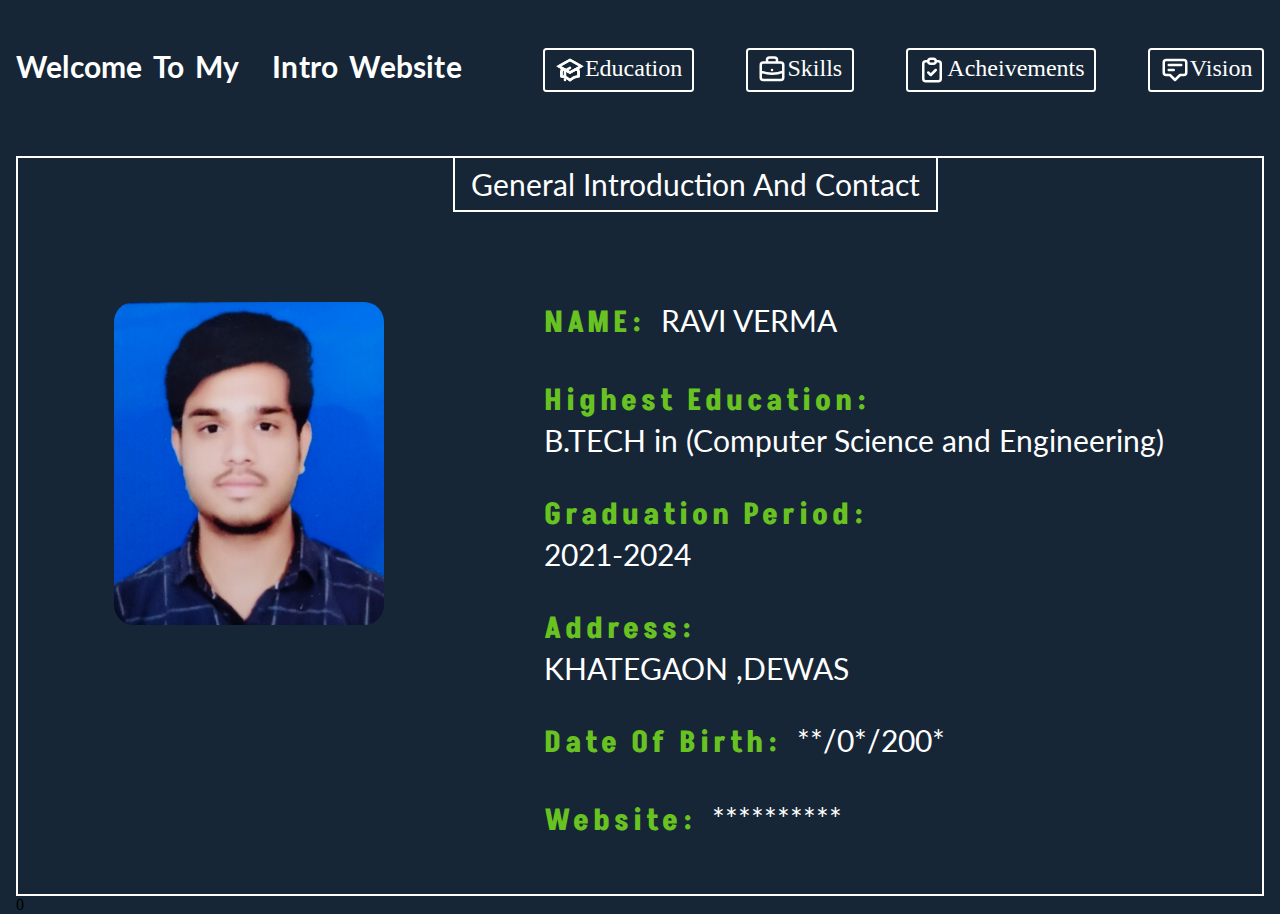
<file: index.html>
<!DOCTYPE html>
<html lang="en">
  <head>
    <meta charset="UTF-8" />
    <meta http-equiv="X-UA-Compatible" content="IE=edge" />
    <meta name="viewport" content="width=device-width, initial-scale=1.0" />
    <link href="style.css" rel="stylesheet" />
    <link rel="preconnect" href="https://fonts.googleapis.com" />
    <link rel="preconnect" href="https://fonts.gstatic.com" crossorigin />
    <link
      href="https://fonts.googleapis.com/css2?family=Lato:ital,wght@0,400;0,700;1,400&display=swap"
      rel="stylesheet"
    />
    <link rel="preconnect" href="https://fonts.googleapis.com" />
    <link rel="preconnect" href="https://fonts.gstatic.com" crossorigin />
    <link
      href="https://fonts.googleapis.com/css2?family=Koulen&family=Lato:ital,wght@0,400;0,700;1,400&display=swap"
      rel="stylesheet"
    />
    <link rel="preconnect" href="https://fonts.googleapis.com" />
    <link rel="preconnect" href="https://fonts.gstatic.com" crossorigin />
    <link
      href="https://fonts.googleapis.com/css2?family=Akshar:wght@500&family=Koulen&family=Lato:ital,wght@0,400;0,700;1,400&display=swap"
      rel="stylesheet"
    />
    <title>Document</title>
  </head>

  <body>
    <div class="all">
      <header>
        <h2>Welcome To My &nbsp;&nbsp;Intro Website</h2>
        <nav>
          <ul>
            <li>
              <a href="education.html"
                ><svg
                  xmlns="http://www.w3.org/2000/svg"
                  class="h-6 w-6"
                  fill="none"
                  viewBox="0 0 24 24"
                  stroke="currentColor"
                  stroke-width="2"
                >
                  <path d="M12 14l9-5-9-5-9 5 9 5z" />
                  <path
                    d="M12 14l6.16-3.422a12.083 12.083 0 01.665 6.479A11.952 11.952 0 0012 20.055a11.952 11.952 0 00-6.824-2.998 12.078 12.078 0 01.665-6.479L12 14z"
                  />
                  <path
                    stroke-linecap="round"
                    stroke-linejoin="round"
                    d="M12 14l9-5-9-5-9 5 9 5zm0 0l6.16-3.422a12.083 12.083 0 01.665 6.479A11.952 11.952 0 0012 20.055a11.952 11.952 0 00-6.824-2.998 12.078 12.078 0 01.665-6.479L12 14zm-4 6v-7.5l4-2.222"
                  /></svg
                >Education</a
              >
            </li>
            <li>
              <a href="Skills.html"
                ><svg
                  xmlns="http://www.w3.org/2000/svg"
                  class="h-6 w-6"
                  fill="none"
                  viewBox="0 0 24 24"
                  stroke="currentColor"
                  stroke-width="2"
                >
                  <path
                    stroke-linecap="round"
                    stroke-linejoin="round"
                    d="M21 13.255A23.931 23.931 0 0112 15c-3.183 0-6.22-.62-9-1.745M16 6V4a2 2 0 00-2-2h-4a2 2 0 00-2 2v2m4 6h.01M5 20h14a2 2 0 002-2V8a2 2 0 00-2-2H5a2 2 0 00-2 2v10a2 2 0 002 2z"
                  /></svg
                >Skills</a
              >
            </li>
            <li>
              <a href="acheivement.html"
                ><svg
                  xmlns="http://www.w3.org/2000/svg"
                  class="h-6 w-6"
                  fill="none"
                  viewBox="0 0 24 24"
                  stroke="currentColor"
                  stroke-width="2"
                >
                  <path
                    stroke-linecap="round"
                    stroke-linejoin="round"
                    d="M9 5H7a2 2 0 00-2 2v12a2 2 0 002 2h10a2 2 0 002-2V7a2 2 0 00-2-2h-2M9 5a2 2 0 002 2h2a2 2 0 002-2M9 5a2 2 0 012-2h2a2 2 0 012 2m-6 9l2 2 4-4"
                  /></svg
                >Acheivements</a
              >
            </li>
            <li>
              <a href="vision.html"
                ><svg
                  xmlns="http://www.w3.org/2000/svg"
                  class="h-6 w-6"
                  fill="none"
                  viewBox="0 0 24 24"
                  stroke="currentColor"
                  stroke-width="2"
                >
                  <path
                    stroke-linecap="round"
                    stroke-linejoin="round"
                    d="M7 8h10M7 12h4m1 8l-4-4H5a2 2 0 01-2-2V6a2 2 0 012-2h14a2 2 0 012 2v8a2 2 0 01-2 2h-3l-4 4z"
                  /></svg
                >Vision</a
              >
            </li>
          </ul>
        </nav>
      </header>
      <div class="details">
        <div class="whole">
          <div>
            <img src="IMG_20200904_154441.jpg" id="img1" />
          </div>
          <div class="main-content">
            <label>
              <p><span>NAME:</span>&nbsp; RAVI VERMA</p> </label
            ><br />
            <!-- <label> -->
            <!-- <p><span>Father Name:</span>&nbsp;<br>SHIVNARAYAN JI VERMA</p> -->
            <!-- </label><br> -->
            <label>
              <label>
                <p>
                  <span>Highest Education:</span>&nbsp;<br />
                  B.TECH in (Computer Science and Engineering)
                </p> </label
              ><br />
              <label>
                <p>
                  <span>Graduation Period:</span>&nbsp;<br />
                  2021-2024
                </p> </label
              ><br />
              <p>
                <span>Address:</span>&nbsp;<br />
                KHATEGAON ,DEWAS
              </p> </label
            ><br />
            <!-- <label>
                        <p><span>Mobile:</span>&nbsp; ******</p>
                    </label><br> -->
            <!-- <label>
                        <p><span>Email:</span>&nbsp;*******</p>
                    </label><br> -->
            <label>
              <p><span>Date Of Birth:</span>&nbsp; **/0*/200*</p> </label
            ><br />
            <label>
              <p><span>Website:</span>&nbsp; **********</p> </label
            ><br />
          </div>
          <p id="absolutep">General Introduction And Contact</p>
        </div>
      </div>
    </div>
  </body>
</html>
0
</file>
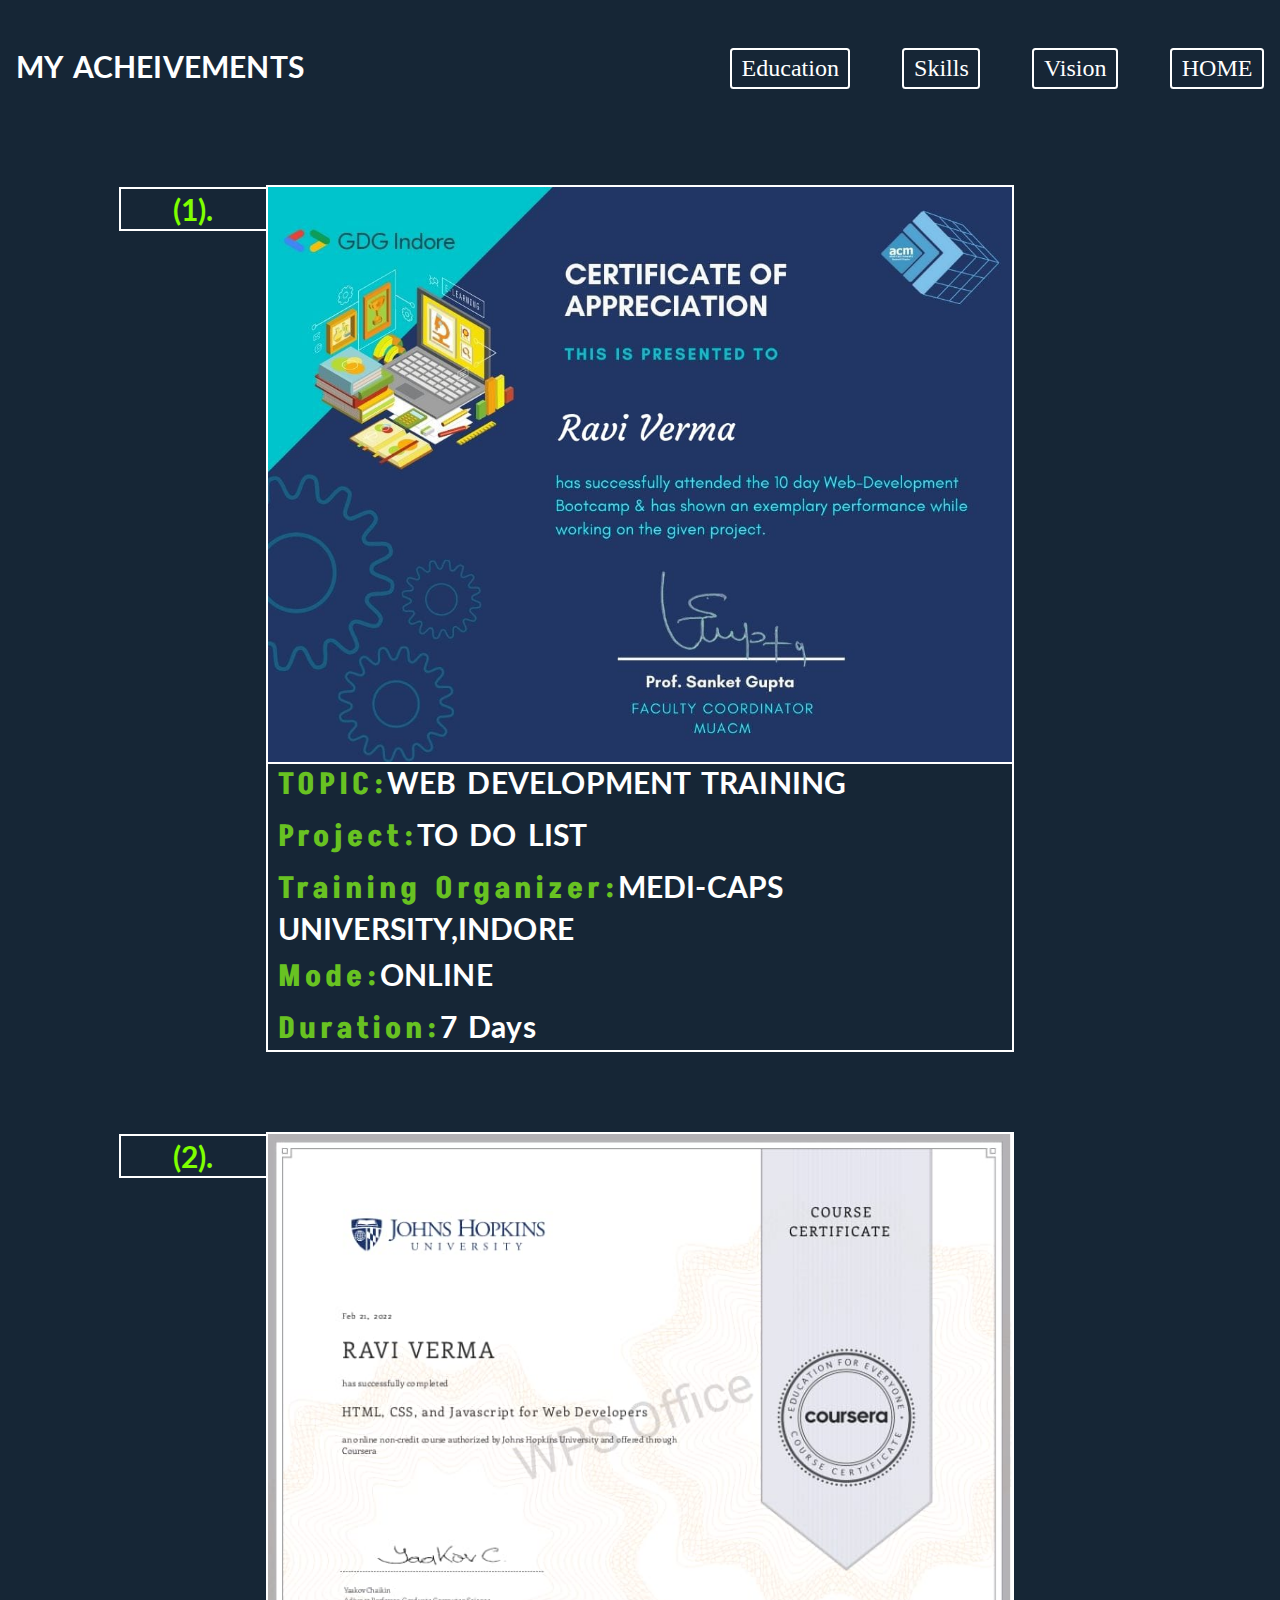
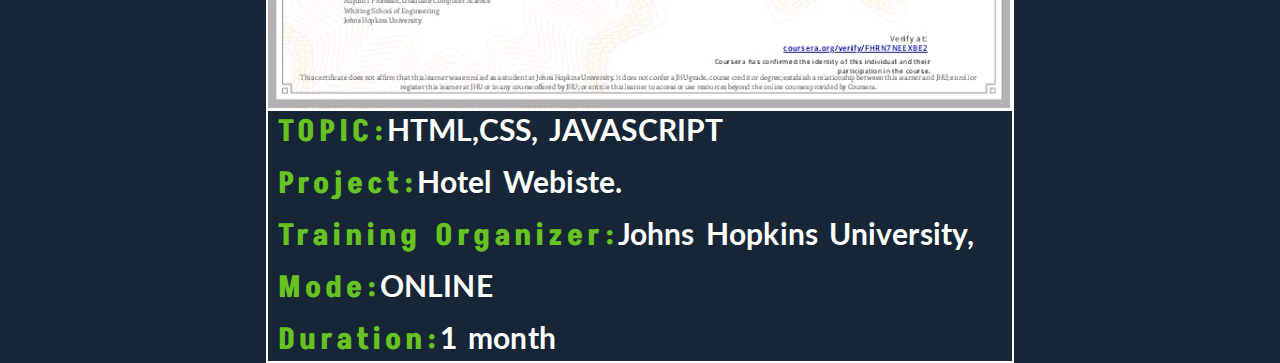
<file: acheivement.html>
<!DOCTYPE html>
<html lang="en">
  <head>
    <meta charset="UTF-8" />
    <meta http-equiv="X-UA-Compatible" content="IE=edge" />
    <meta name="viewport" content="width=device-width, initial-scale=1.0" />
    <link href="style.css" rel="stylesheet" />
    <link rel="preconnect" href="https://fonts.googleapis.com" />
    <link rel="preconnect" href="https://fonts.gstatic.com" crossorigin />
    <link
      href="https://fonts.googleapis.com/css2?family=Lato:ital,wght@0,400;0,700;1,400&display=swap"
      rel="stylesheet"
    />
    <link rel="preconnect" href="https://fonts.googleapis.com" />
    <link rel="preconnect" href="https://fonts.gstatic.com" crossorigin />
    <link
      href="https://fonts.googleapis.com/css2?family=Koulen&family=Lato:ital,wght@0,400;0,700;1,400&display=swap"
      rel="stylesheet"
    />
    <link rel="preconnect" href="https://fonts.googleapis.com" />
    <link rel="preconnect" href="https://fonts.gstatic.com" crossorigin />
    <link
      href="https://fonts.googleapis.com/css2?family=Akshar:wght@500&family=Koulen&family=Lato:ital,wght@0,400;0,700;1,400&display=swap"
      rel="stylesheet"
    />
    <title>Document</title>

    <style>
      #absolutehh {
        position: absolute;
        top: 0;
        left: -20%;
        padding: 2px 4px;
        border: 2px solid #fff;
        width: 20%;
        text-align: center;
        color: chartreuse;
      }

      .main {
        margin-top: 2rem;
        display: flex;
        flex-direction: column;
        gap: 5rem;
        justify-content: center;
        align-items: center;
      }

      .divas {
        position: relative;
        display: flex;
        flex-direction: column;
        justify-content: center;
        /* align-items: center; */
        border: 2px solid #fff;
        width: 60%;
      }

      #oneimg {
        /* width: 800px; */
        width: 100%;
        height: auto;
        border-bottom: 2px solid #fff;
      }

      .innerdiv {
        display: flex;
        flex-direction: column;
        align-items: flex-start;
        padding-left: 10px;
        gap: 10px;
      }

      @media (min-width: 992px) and (max-width: 1199px) {
        .main {
          margin-top: 5rem;
          display: flex;
          flex-direction: column;
          gap: 10rem;
          justify-content: center;
          align-items: center;
        }

        .divas {
          display: flex;
          flex-direction: column;
          justify-content: center;
          /* align-items: center; */
          border: 2px solid #fff;
          width: 70%;
        }

        #oneimg {
          /* width: 800px; */
          /* padding-top: 60px; */
          width: 100%;
          height: auto;
          border-bottom: 2px solid #fff;
        }

        .innerdiv {
          display: flex;
          flex-direction: column;
          align-items: flex-start;
          padding-left: 10px;
          gap: 10px;
          /* font-size: 20px; */
          padding-top: 20px;
        }

        .innerdiv h2 {
          font-size: 30px;
        }
      }

      @media (min-width: 768px) and (max-width: 991px) {
        .main {
          padding-left: 20px;
          margin-top: 5rem;
          display: flex;
          flex-direction: column;
          gap: 10rem;
          justify-content: center;
          align-items: center;
        }

        .divas {
          display: flex;
          flex-direction: column;
          justify-content: center;
          /* align-items: center; */
          border: 2px solid #fff;
          width: 80%;
        }

        #oneimg {
          /* width: 800px; */
          /* padding-top: 60px; */
          width: 100%;
          height: auto;
          border-bottom: 2px solid #fff;
        }

        .innerdiv {
          display: flex;
          flex-direction: column;
          align-items: flex-start;
          padding-left: 10px;
          gap: 10px;
          /* font-size: 20px; */
          padding-top: 20px;
        }

        .innerdiv h2 {
          font-size: 30px;
        }
      }

      @media (min-width: 576px) and (max-width: 767px) {
        .main {
          padding-left: 30px;
          margin-top: 5rem;
          display: flex;
          flex-direction: column;
          gap: 10rem;
          justify-content: center;
          align-items: center;
        }

        .divas {
          display: flex;
          flex-direction: column;
          justify-content: center;
          /* align-items: center; */
          border: 2px solid #fff;
          width: 80%;
        }

        #oneimg {
          /* width: 800px; */
          /* padding-top: 60px; */
          width: 100%;
          height: auto;
          border-bottom: 2px solid #fff;
        }

        .innerdiv {
          display: flex;
          flex-direction: column;
          align-items: flex-start;
          padding-left: 10px;
          gap: 10px;
          /* font-size: 20px; */
          padding-top: 20px;
        }

        .innerdiv h2 {
          font-size: 25px;
        }
      }

      @media (min-width: 0px) and (max-width: 575px) {
        .main {
          padding-left: 30px;
          margin-top: 5rem;
          display: flex;
          flex-direction: column;
          gap: 10rem;
          justify-content: center;
          align-items: center;
        }

        .divas {
          display: flex;
          flex-direction: column;
          justify-content: center;
          /* align-items: center; */
          border: 2px solid #fff;
          width: 90%;
        }

        #oneimg {
          /* width: 800px; */
          /* padding-top: 60px; */
          width: 100%;
          height: auto;
          border-bottom: 2px solid #fff;
        }

        .innerdiv {
          display: flex;
          flex-direction: column;
          align-items: flex-start;
          padding-left: 10px;
          gap: 10px;
          /* font-size: 20px; */
          padding-top: 20px;
        }

        .innerdiv h2 {
          font-size: 25px;
        }
      }
    </style>
  </head>

  <body>
    <div class="all">
      <header>
        <h2>MY ACHEIVEMENTS</h2>
        <nav>
          <ul>
            <li><a href="education.html">Education</a></li>

            <li><a href="Skills.html">Skills</a></li>

            <li><a href="vision.html">Vision</a></li>

            <li><a href="education.html">HOME</a></li>
          </ul>
        </nav>
      </header>
      <main class="main">
        <div class="divas">
          <img src="acheivement1.jpeg" alt="img" id="oneimg" />
          <div class="innerdiv">
            <h2><span>TOPIC:</span>WEB DEVELOPMENT TRAINING</h2>
            <h2><span>Project:</span>TO DO LIST</h2>
            <h2><span>Training Organizer:</span>MEDI-CAPS UNIVERSITY,INDORE</h2>
            <h2><span>Mode:</span>ONLINE</h2>
            <h2><span>Duration:</span>7 Days</h2>
          </div>
          <h2 id="absolutehh">(1).</h2>
        </div>

        <div class="divas">
          <img src="acheivement2.jpeg" alt="img" id="oneimg" />
          <div class="innerdiv">
            <h2><span>TOPIC:</span>HTML,CSS, JAVASCRIPT</h2>
            <h2><span>Project:</span>Hotel Webiste.</h2>
            <h2><span>Training Organizer:</span>Johns Hopkins University,</h2>
            <h2><span>Mode:</span>ONLINE</h2>
            <h2><span>Duration:</span>1 month</h2>
          </div>
          <h2 id="absolutehh">(2).</h2>
        </div>
      </main>
    </div>
  </body>
</html>
</file>
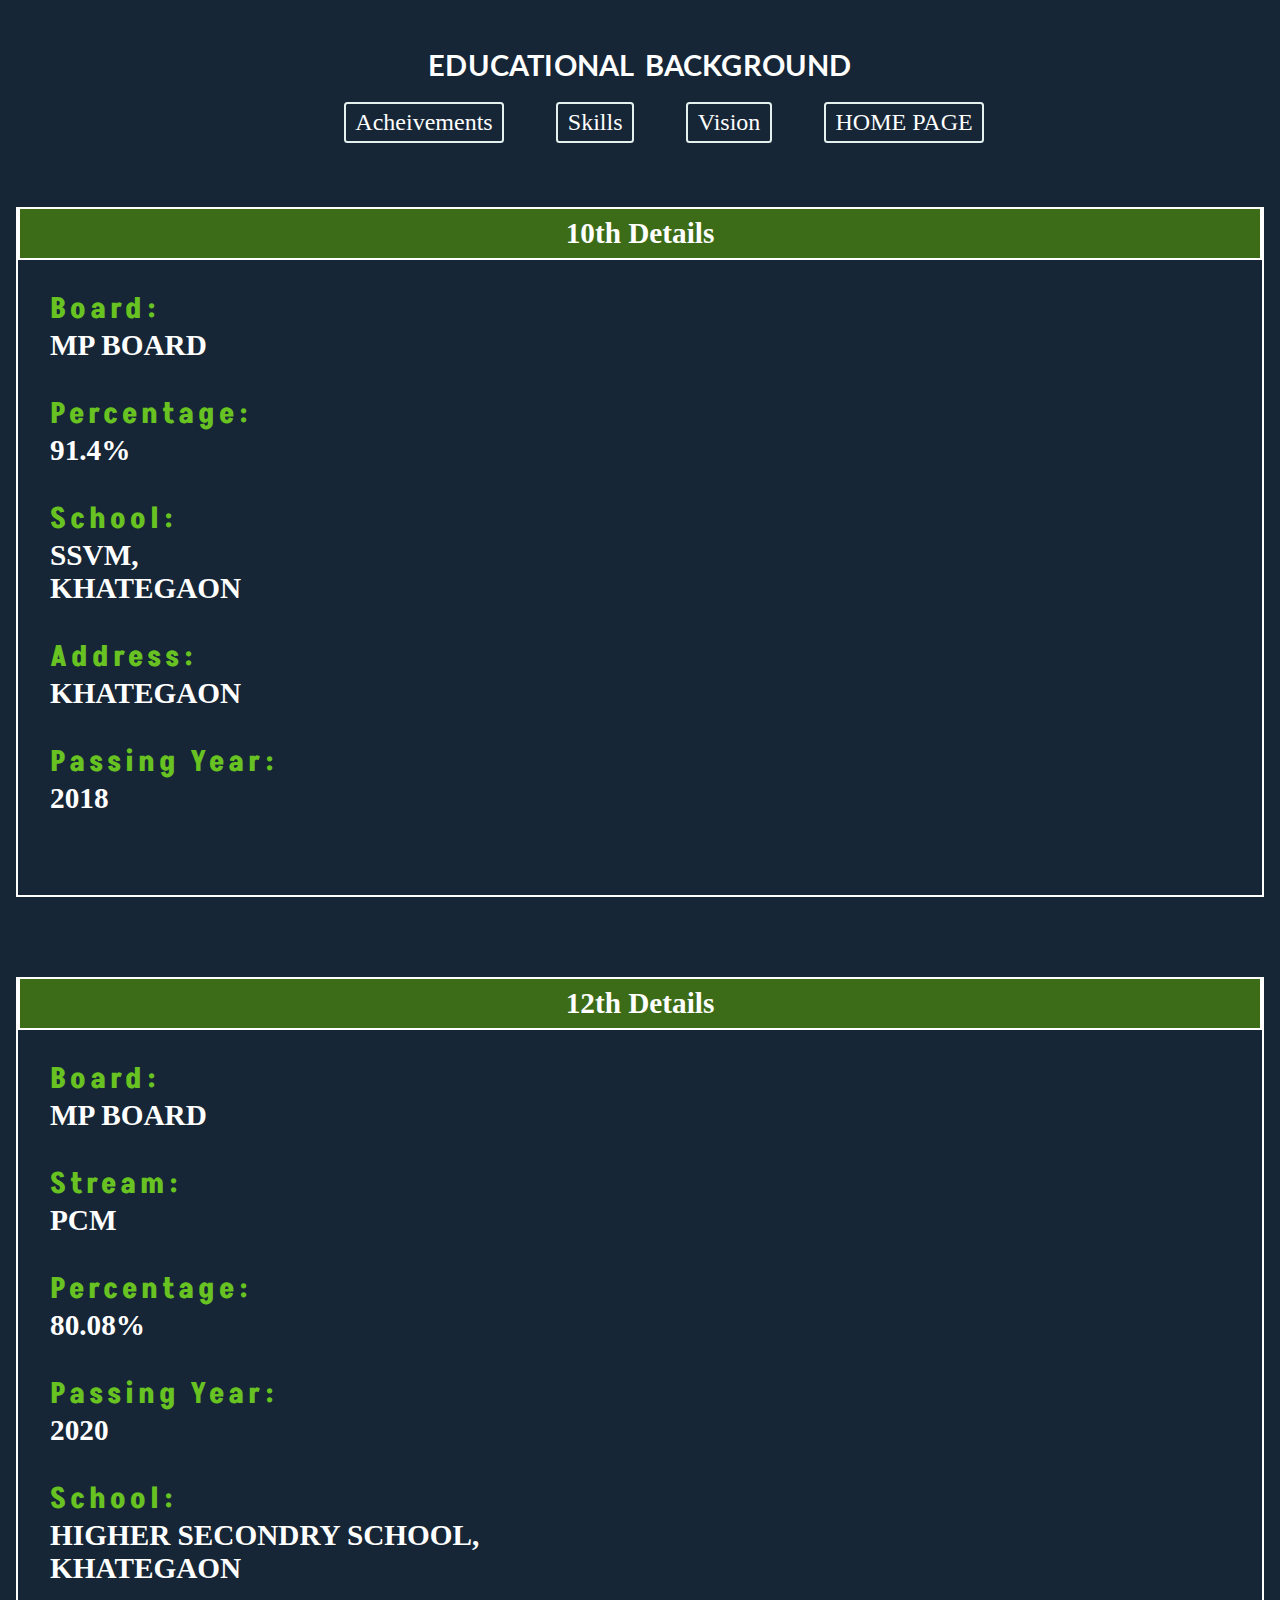
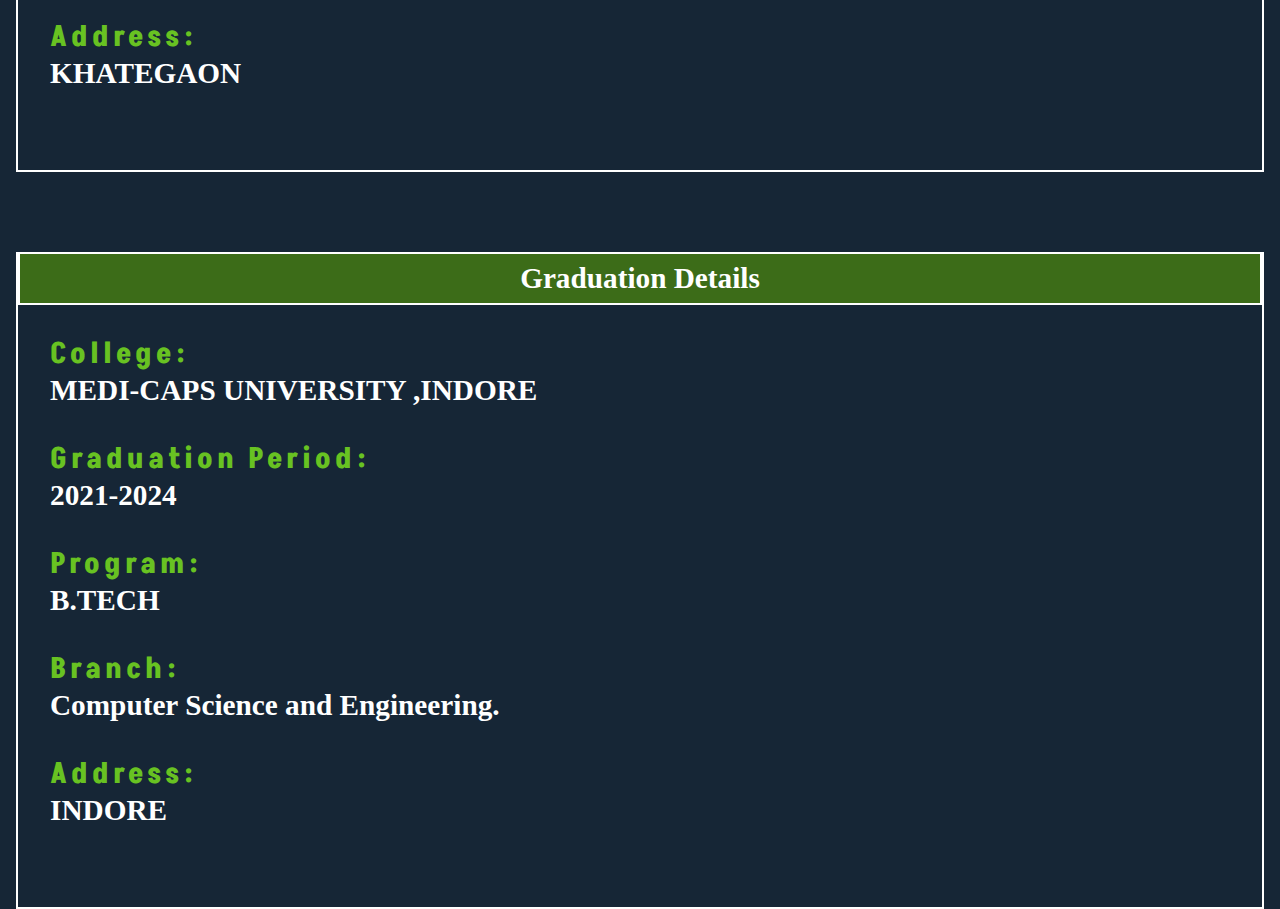
<file: education.html>
<!DOCTYPE html>
<html lang="en">

<head>
    <meta charset="UTF-8">
    <meta http-equiv="X-UA-Compatible" content="IE=edge">
    <meta name="viewport" content="width=device-width, initial-scale=1.0">
    <link href="style.css" rel="stylesheet">
    <link rel="preconnect" href="https://fonts.googleapis.com">
    <link rel="preconnect" href="https://fonts.gstatic.com" crossorigin>
    <link href="https://fonts.googleapis.com/css2?family=Lato:ital,wght@0,400;0,700;1,400&display=swap"
        rel="stylesheet">
    <link rel="preconnect" href="https://fonts.googleapis.com">
    <link rel="preconnect" href="https://fonts.gstatic.com" crossorigin>
    <link href="https://fonts.googleapis.com/css2?family=Koulen&family=Lato:ital,wght@0,400;0,700;1,400&display=swap"
        rel="stylesheet">
    <link rel="preconnect" href="https://fonts.googleapis.com">
    <link rel="preconnect" href="https://fonts.gstatic.com" crossorigin>
    <link
        href="https://fonts.googleapis.com/css2?family=Akshar:wght@500&family=Koulen&family=Lato:ital,wght@0,400;0,700;1,400&display=swap"
        rel="stylesheet">
    <title>Document</title>
    <style>
        * {
            margin: 0;
            padding: 0;
            box-sizing: border-box;


        }

        body {
            padding: 0rem 1rem;
            background-color: #162636;
        }

        .all {
            display: flex;
            flex-direction: column;
        }

        header {
            margin-top: 1rem;
            /* border: 2px solid #000; */
            padding: 2rem 0rem;
            display: flex;
            flex-direction: column;
            justify-content: center;
            /* background-color: #ffd8a8; */
            border-radius: 0.2rem;
            font-weight: 500;
            margin-bottom: 2rem;
            /* column-gap: 1rem; */
            column-gap: 1rem;

        }

        h2 {
            margin-bottom: 20px;
            font-size: 1.8rem;
            color: #fff;
            font-family: 'lato';
            letter-spacing: 0.2px;
            word-spacing: 4px;

        }



        li {
            display: inline-block;
            border: 2px solid #e3f0ed;
            padding: 0.3rem 0.6rem;
            /* margin-left: 3rem; */
            font-size: 1.5rem;
            border-radius: 3.5px;
            font-weight: 400;

        }

        a {
            color: #fff;

        }


        a:hover {
            text-decoration: underline;
            transform: scaleX(1);
            transform-origin: bottom left;
        }

        /* main {
            border: 2px solid #fff;
            padding: 0.5rem 1rem;



        } */

        .skills {
            background-color: none;
            border: none;
            justify-content: center;
            float: left;

        }

        .skills li {
            color: #fff;
            display: block;
            font-size: 2rem;
            background: none;
            border: none;
            margin-bottom: 2rem;
            font-family: 'Lato';
        }

        hr {
            width: 80rem;
        }

        main {
            display: flex;
            flex-direction: column;
            row-gap: 5rem;
        }

        .forten {
            /* background-color: #10ac87; */
            border: 2px solid #fff;
            font-size: 25px;
            display: flex;
            flex-direction: column;
            row-gap: 2rem;
            padding: 5rem 2rem;
            color: #fff;
            position: relative;
        }

        #abforten {
            position: absolute;
            top: 0;
            left: 0;
            width: 100%;
            text-align: center;
            border: 2px solid #fff;
            border-top: none;
            background-color: rgb(60, 108, 24);
            padding: 0.5rem 1rem;


        }

        .fortwelve {
            border: 2px solid #fff;
            font-size: 25px;
            display: flex;
            flex-direction: column;
            row-gap: 2rem;
            padding: 5rem 2rem;
            color: #fff;
            position: relative;
        }

        #abfortwelve {
            position: absolute;
            top: 0;
            left: 0;
            text-align: center;
            border: 2px solid #fff;
            border-top: none;
            background-color: rgb(60, 108, 24);
            padding: 0.5rem 1rem;
            width: 100%;

        }

        .forgrad {
            border: 2px solid #fff;
            font-size: 25px;
            display: flex;
            flex-direction: column;
            row-gap: 2rem;
            padding: 5rem 2rem;
            color: #fff;
            position: relative;
        }

        #abforgrad {
            position: absolute;
            top: 0;
            left: 0;
            text-align: center;
            border: 2px solid #fff;
            border-top: none;
            background-color: rgb(60, 108, 24);
            padding: 0.5rem 1rem;
            width: 100%;

        }
    </style>
</head>

<body>
    <div class="all">
        <header>
            <h2>EDUCATIONAL BACKGROUND</h2>
            <nav>
                <ul>
                    <li> <a href="acheivement.html">Acheivements</a></li>

                    <li> <a href="Skills.html">Skills</a></li>

                    <li> <a href="vision.html">Vision</a></li>

                    <li> <a href="index.html">HOME PAGE</a></li>
                </ul>
            </nav>


        </header>
        <main>
            <div class="forten">
                <h3><span>Board:</span><br> MP BOARD</h3>
                <h3><span>Percentage:</span><br> 91.4%</h3>
                <h3><span>School:</span><br>SSVM,<br>KHATEGAON</h3>
                <h3><span>Address:</span><br>KHATEGAON</h3>
                <h3><span>Passing Year:</span><br>2018</h3>
                <h3 id="abforten">10th Details</h3>
            </div>
            <div class="fortwelve">
                <h3><span>Board:</span><br> MP BOARD</h3>
                <h3><span>Stream:</span><br> PCM</h3>
                <h3><span>Percentage:</span><br> 80.08%</h3>
                <h3><span>Passing Year:</span><br>2020</h3>
                <h3><span>School:</span><br>HIGHER SECONDRY SCHOOL,<br>KHATEGAON</h3>
                <h3><span>Address:</span><br>KHATEGAON</h3>
                <h3 id="abfortwelve">12th Details</h3>
            </div>
            <div class="forgrad">
                <h3><span>College:</span><br> MEDI-CAPS UNIVERSITY ,INDORE</h3>
                <h3><span>Graduation Period:</span><br>2021-2024</h3>
                <h3><span>Program:</span><br> B.TECH</h3>
                <h3><span>Branch:</span><br> Computer Science and Engineering.</h3>
                <!-- <h3><span>Percentage:</span><br> 91.4%</h3> -->
                <h3><span>Address:</span><br>INDORE</h3>
                <h3 id="abforgrad">Graduation Details</h3>
            </div>
        </main>
    </div>
</body>

</html>
</file>
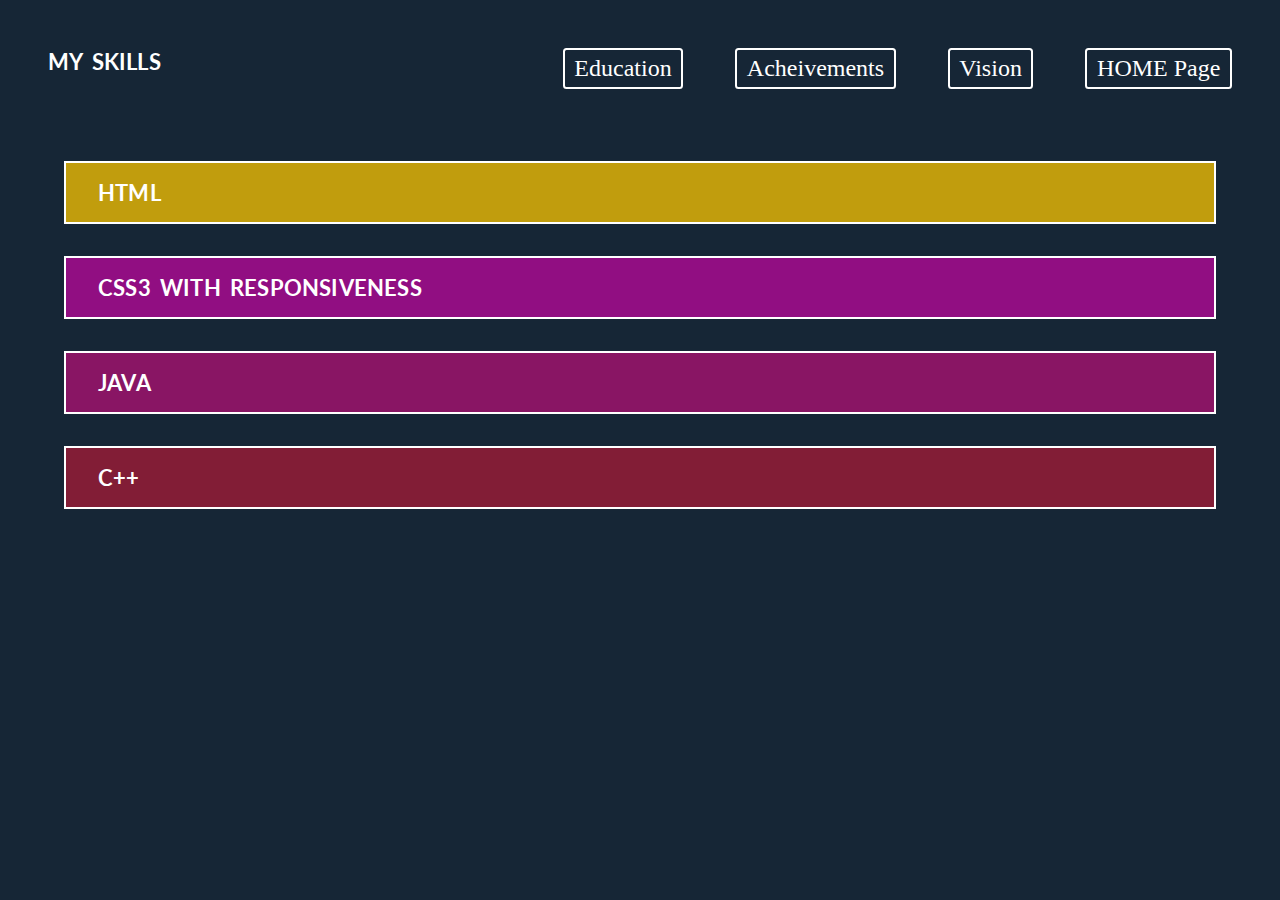
<file: Skills.html>
<!DOCTYPE html>
<html lang="en">

<head>
    <meta charset="UTF-8">
    <meta http-equiv="X-UA-Compatible" content="IE=edge">
    <meta name="viewport" content="width=device-width, initial-scale=1.0">
    <link href="style.css" rel="stylesheet">
    <link rel="preconnect" href="https://fonts.googleapis.com">
    <link rel="preconnect" href="https://fonts.gstatic.com" crossorigin>
    <link href="https://fonts.googleapis.com/css2?family=Lato:ital,wght@0,400;0,700;1,400&display=swap"
        rel="stylesheet">
    <link rel="preconnect" href="https://fonts.googleapis.com">
    <link rel="preconnect" href="https://fonts.gstatic.com" crossorigin>
    <link href="https://fonts.googleapis.com/css2?family=Koulen&family=Lato:ital,wght@0,400;0,700;1,400&display=swap"
        rel="stylesheet">
    <link rel="preconnect" href="https://fonts.googleapis.com">
    <link rel="preconnect" href="https://fonts.gstatic.com" crossorigin>
    <link
        href="https://fonts.googleapis.com/css2?family=Akshar:wght@500&family=Koulen&family=Lato:ital,wght@0,400;0,700;1,400&display=swap"
        rel="stylesheet">
    <title>Document</title>

    <style>
        * {
            margin: 0;
            padding: 0;
            box-sizing: border-box;


        }

        body {
            padding: 0rem 3rem;
            background-color: #162636;
        }

        .all {
            display: flex;
            flex-direction: column;
        }

        header {
            margin-top: 1rem;
            /* border: 2px solid #000; */
            padding: 2rem 0rem;
            align-items: center;
            align-content: center;
            /* background-color: #ffd8a8; */
            border-radius: 0.2rem;
            font-weight: 500;
            margin-bottom: 2rem;

        }

        h2 {
            float: left;
            font-size: 1.4rem;
            color: #fff;
            font-family: 'lato';
            letter-spacing: 0.2px;
            word-spacing: 4px;

        }

        .headerc {
            float: right;

        }

        li {
            display: inline-block;
            border: 2px solid #fff;
            padding: 0.3rem 0.6rem;
            /* margin-left: 3rem; */
            font-size: 1.5rem;

            /* background-color: rgb(84, 156, 29); */

            border-radius: 3.5px;
            font-weight: 400;

        }

        a {
            color: #fff;

        }


        a:hover {
            text-decoration: underline;

        }

        main {
            padding: 0.5rem 1rem;



        }

        .skills {
            background-color: none;
            border: none;
            justify-content: center;
            float: left;

        }

        .skills li {
            color: #fff;
            display: block;
            font-size: 1.2rem;
            background: none;
            border: none;
            margin-bottom: 2rem;
            font-family: 'Lato';
        }

        main {
            display: flex;
            flex-direction: column;
            row-gap: 2rem;
        }

        main div {
            border: 2px solid #fff;
        }

        main h2 {
            border: 2px solid #fff;
            padding: 1rem 2rem;
        }


        #html {
            background-color: rgb(193, 157, 13);
        }

        #css {
            background-color: rgb(145, 14, 130);
        }

        #ds {
            background-color: rgb(16, 119, 18);
        }

        #js {
            background-color: rgb(41, 25, 149);
        }

        #java {
            background-color: rgb(137, 21, 100);
        }

        #cpp {
            background-color: rgb(130, 29, 54);
        }


        @media (max-width:991px) and (min-width:768px) {

            body {
                padding: 0rem 3rem;
                background-color: #162636;
            }

            .all {
                display: flex;
                flex-direction: column;
            }

            header {
                margin-top: 1rem;
                /* border: 2px solid #000; */
                padding: 2rem 0rem;
                align-items: center;
                align-content: center;
                /* background-color: #ffd8a8; */
                border-radius: 0.2rem;
                font-weight: 500;
                margin-bottom: 2rem;

            }

            h2 {
                float: left;
                font-size: 2.9rem;
                color: #fff;
                font-family: 'lato';
                letter-spacing: 0.2px;
                word-spacing: 4px;

            }


            li {
                display: inline-block;
                border: 2px solid #fff;
                padding: 0.3rem 0.6rem;
                /* margin-left: 3rem; */
                font-size: 2rem;

                /* background-color: rgb(84, 156, 29); */

                border-radius: 3.5px;
                font-weight: 400;

            }

            a {
                color: #fff;

            }


            a:hover {
                text-decoration: underline;

            }

            main {
                padding: 0.5rem 1rem;



            }

            .skills {
                background-color: none;
                border: none;
                justify-content: center;
                /* float: left; */

            }

            .skills li {
                color: #fff;
                display: block;
                font-size: 1rem;
                background: none;
                border: none;
                margin-bottom: 2rem;
                font-family: 'Lato';
            }

            main {
                display: flex;
                flex-direction: column;
                row-gap: 2rem;
            }

            main div {
                border: 2px solid #fff;
            }

            main h2 {
                border: 2px solid #fff;
                padding: 1rem 2rem;
            }


        }
    </style>




</head>

<body>
    <div class="all">
        <header>
            <h2>MY SKILLS </h2>
            <nav>
                <ul class="headerc">
                    <li> <a href="education.html">Education</a></li>
                    <li> <a href="acheivement.html">Acheivements</a></li>


                    <li> <a href="vision.html">Vision</a></li>
                    <li> <a href="index.html">HOME Page</a></li>


                </ul>
            </nav>


        </header>

        <main class="main">


            <h2 id="html">HTML</h2>


            <h2 id="css">CSS3 WITH RESPONSIVENESS</h2>


            <h2 id="java">JAVA</h2>


            <h2 id="cpp">C++</h2>



        </main>

    </div>
</body>

</html>
</file>
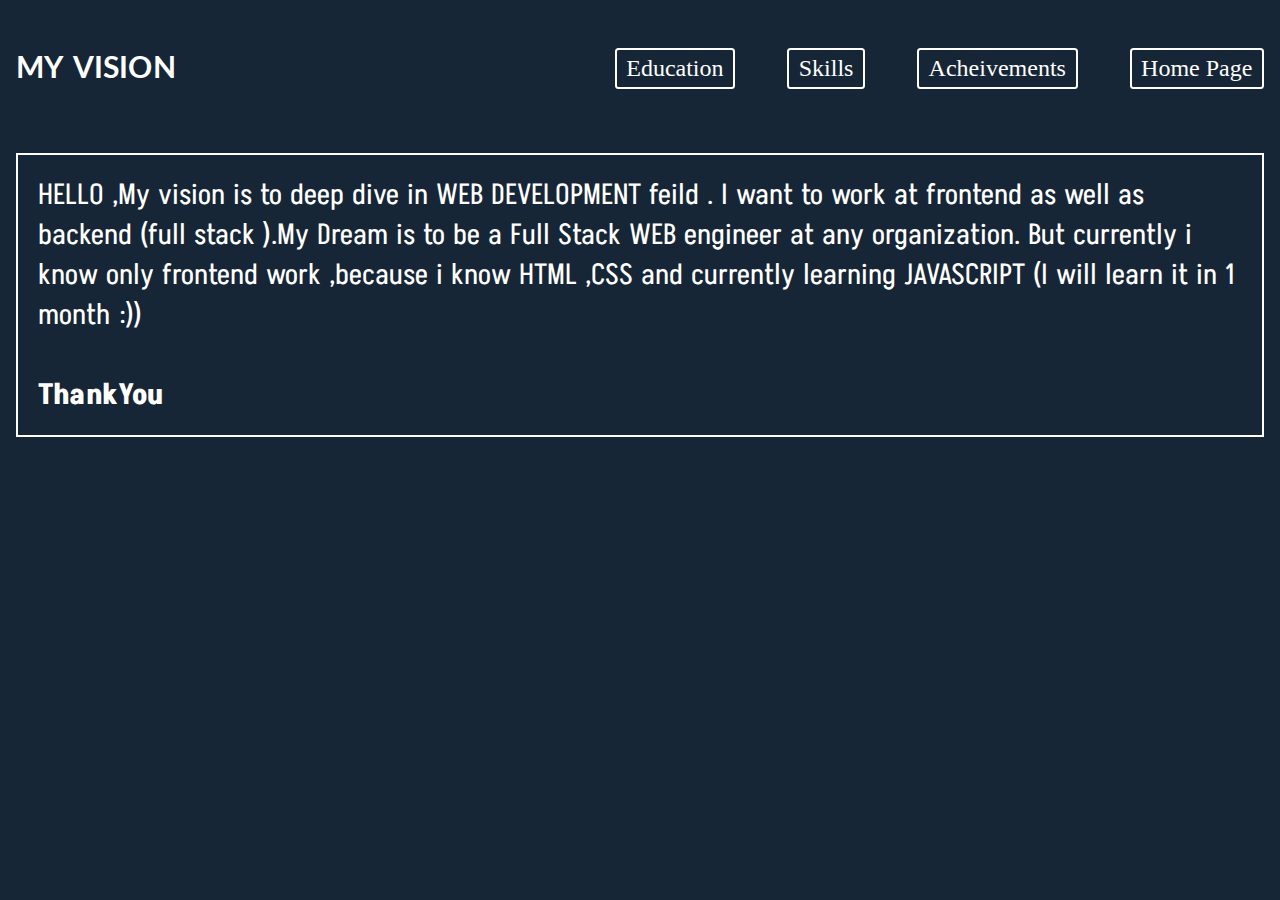
<file: vision.html>
<!DOCTYPE html>
<html lang="en">

<head>
    <meta charset="UTF-8">
    <meta http-equiv="X-UA-Compatible" content="IE=edge">
    <meta name="viewport" content="width=device-width, initial-scale=1.0">
    <link href="style.css" rel="stylesheet">
    <link rel="preconnect" href="https://fonts.googleapis.com">
    <link rel="preconnect" href="https://fonts.gstatic.com" crossorigin>
    <link href="https://fonts.googleapis.com/css2?family=Lato:ital,wght@0,400;0,700;1,400&display=swap"
        rel="stylesheet">
    <link rel="preconnect" href="https://fonts.googleapis.com">
    <link rel="preconnect" href="https://fonts.gstatic.com" crossorigin>
    <link href="https://fonts.googleapis.com/css2?family=Koulen&family=Lato:ital,wght@0,400;0,700;1,400&display=swap"
        rel="stylesheet">
    <link rel="preconnect" href="https://fonts.googleapis.com">
    <link rel="preconnect" href="https://fonts.gstatic.com" crossorigin>
    <link
        href="https://fonts.googleapis.com/css2?family=Akshar:wght@500&family=Koulen&family=Lato:ital,wght@0,400;0,700;1,400&display=swap"
        rel="stylesheet">
    <title>Document</title>
    <style>
        main {
            border: 2px solid #fff;
        }

        main p {
            color: #fff;
            font-size: 29px;
            font-family: 'Akshar';
            padding: 20px;
            word-spacing: 3px;
        }

        main h2 {
            color: #fff;
            font-size: 29px;
            font-family: 'Akshar';
            padding: 20px;
        }
    </style>
</head>

<body>
    <div class="all">
        <header>
            <h2>MY VISION</h2>
            <nav>
                <ul>
                    <li> <a href="education.html">Education</a></li>

                    <li> <a href="Skills.html">Skills</a></li>

                    <li> <a href="acheivement.html">Acheivements</a></li>

                    <li> <a href="index.html">Home Page</a></li>
                </ul>
            </nav>
        </header>

        <main>

            <p>HELLO ,My vision is to deep dive in WEB DEVELOPMENT feild . I want to work at frontend as well as backend
                (full stack ).My Dream is to be a Full Stack WEB engineer at any organization. But currently i know only
                frontend work ,because i know HTML ,CSS and currently learning JAVASCRIPT (I will learn it in 1 month
                :))</p>
            <h2>ThankYou</h2>
        </main>
</file>
<file: style.css>
* {
    margin: 0;
    padding: 0;
    box-sizing: border-box;


}

body {
    padding: 0rem 1rem;
    background-color: #162636;
}

.all {
    display: flex;
    flex-direction: column;
}

header {
    margin-top: 1rem;
    /* border: 2px solid #000; */
    padding: 2rem 0rem;
    align-items: center;
    align-content: center;
    /* background-color: #ffd8a8; */
    border-radius: 0.2rem;
    font-weight: 500;
    margin-bottom: 2rem;

}


h2 {
    float: left;
    font-size: 1.9rem;
    color: #fff;
    font-family: 'lato';
    letter-spacing: 0.2px;
    word-spacing: 4px;

}

ul {
    float: right;

}

li {
    display: inline-block;
    border: 2px solid #ffffff;
    padding: 0.3rem 0.6rem;
    margin-left: 3rem;
    font-size: 1.5rem;

    /* background-color: rgb(84, 156, 29); */

    border-radius: 3.5px;
    font-weight: 400;

}

#aa {
    display: flex;
    flex-direction: row;
}

.w-6 {
    width: 30px;
}

a {
    display: flex;
    flex-direction: row;
    color: #fff;
    text-decoration: none;

}


a:hover {
    text-decoration: underline;

}



/* details*/

#absolutep {
    position: absolute;
    top: 0;
    left: 35%;
    border: 2px solid #fff;
    border-top: 0px;
    padding: 0.5rem 1rem;

}

.details {
    position: relative;
    color: #fff;
    border: 2px solid #fff;
    padding: 1rem 1rem;
    font-size: 30px;
    font-family: 'lato';
    display: flex;
    flex-direction: row;
    /* justify-content: center; */
    /* align-items: center; */


}

#img1 {
    width: 270px;
    height: auto;
    align-self: flex-start;
    border-radius: 20px;
}

.whole {
    padding-left: 5rem;
    margin-top: 8rem;
    display: flex;
    flex-direction: row;
    column-gap: 10rem;


}

.main-content {
    /* margin-top: 2rem; */
    display: flex;
    flex-direction: column;

}

span {
    font-family: 'Akshar';
    font-weight: 1000;
    letter-spacing: 4px;
    color: rgb(104, 194, 34);
}

#imgabsolute {
    position: absolute;
    top: 10%;
    width: 280px;
    height: auto;
    right: 70px;
    border: 2px solid rgb(122, 144, 82);
    border-radius: 50px;
    margin-left: 6rem;
    margin-top: 6rem;
}

footer {
    margin-top: 20px;
    border: 2px solid #fff;
    display: flex;
    flex-direction: column;
}

/* for mobile */

@media(min-width:0px) and (max-width:576px) {

    body {
        /* padding: 0rem rem; */
        padding: 0rem 1rem;
        background-color: #162636;
    }

    .all {
        display: flex;
        flex-direction: column;
    }

    header {
        display: flex;
        flex-direction: column;
        margin-top: 1rem;
        /* border: 2px solid #000; */
        padding: 1rem 0rem;
        align-items: center;
        justify-content: center;
        text-align: center;
        /* background-color: #ffd8a8; */
        border-radius: 0.2rem;
        font-weight: 500;
        margin-bottom: 2rem;

    }


    h2 {
        /* float: left; */
        font-size: 1.7rem;
        color: #fff;
        font-family: 'lato';
        letter-spacing: 0.2px;
        word-spacing: 4px;
        margin-bottom: 2rem;
        /* line-height: 9px; */

    }

    ul {
        display: grid;
        grid-template-columns: auto;
        gap: 0.9rem;

    }

    li {
        display: inline-block;
        border: 2px solid #ffffff;
        padding: 0.3rem 0.rem;
        /* margin-left: rem; */
        font-size: 1.2rem;

        /* background-color: rgb(84, 156, 29); */
        margin-left: 0px;
        border-radius: 2.0px;
        font-weight: 400;

    }

    a {
        color: #fff;
        text-decoration: none;

    }


    a:hover {
        text-decoration: underline;

    }



    /* details*/

    #absolutep {
        text-align: center;
        position: absolute;
        top: 0%;
        left: 0%;
        border: 2px solid #fff;
        border-top: 0px;
        padding: 0.1rem 0.2rem;
        width: 100%;
        font-size: 1.1rem;
    }

    .details {
        position: relative;
        color: #fff;
        border: 2px solid #fff;
        padding: 0rem 0rem;
        font-size: 24px;
        font-family: 'lato';
        display: flex;
        flex-direction: column;
        justify-content: center;
        align-items: center;


    }

    #img1 {
        width: 200px;
        height: auto;
        /* align-self: flex-start; */
        border-radius: 20px;
    }

    .whole {
        padding-left: 0.5rem;
        margin-top: 5rem;
        display: flex;
        flex-direction: column;
        /* row-gap: 4rem; */
        justify-content: center;
        align-items: center;

    }

    .main-content {
        /* margin-top: 2rem; */
        display: flex;
        flex-direction: column;
        justify-content: center;
        /* align-items: center; */
    }

    span {
        font-family: 'Akshar';
        font-weight: 1000;
        letter-spacing: 4px;
        color: rgb(104, 194, 34);
    }

    .forten {

        border: 2px solid #fff;
        font-size: 19px;
        display: flex;
        flex-direction: column;
        row-gap: 2rem;
        padding: 5rem 1rem;
        color: #fff;
        position: relative;
    }

    #css {
        font-size: 19px;
    }

}

@media (max-width:767px) and (min-width:576px) {
    body {
        /* padding: 0rem rem; */
        padding: 0rem 1em;
        background-color: #162636;
    }

    .all {
        display: flex;
        flex-direction: column;
    }

    header {
        margin-top: 1rem;
        /* border: 2px solid #000; */
        padding: 2rem 0rem;
        /* align-items: center; */
        /* align-content: center; */
        /* background-color: #ffd8a8; */
        text-align: center;

        display: flex;
        flex-direction: column;
        border-radius: 0.2rem;
        font-weight: 500;
        margin-bottom: 2rem;

    }


    h2 {
        /* float: left; */
        font-size: 2.9rem;
        color: #fff;
        font-family: 'lato';
        letter-spacing: 0.2px;
        word-spacing: 4px;
        margin-bottom: 2rem;
        /* line-height: 9px; */
        white-space: 0px;

    }

    ul {
        display: grid;
        grid-template-columns: auto auto;
        gap: 2rem;

    }

    li {
        display: inline-block;
        border: 2px solid #ffffff;
        padding: 0.3rem 0.5rem;
        /* margin-left: rem; */
        font-size: 2.0rem;

        /* background-color: rgb(84, 156, 29); */

        border-radius: 2.0px;
        font-weight: 400;

    }

    a {
        color: #fff;
        text-decoration: none;

    }


    a:hover {
        text-decoration: underline;

    }



    /* details*/

    #absolutep {
        text-align: center;
        position: absolute;
        top: 0%;
        left: 0.5%;
        border: 2px solid #fff;
        border-top: 0px;
        padding: 0.1rem 0.2rem;
        width: 100%;
        font-size: 2.5rem;
    }

    .details {
        position: relative;
        color: #fff;
        border: 2px solid #fff;
        padding: 0rem 0rem;
        font-size: 40px;
        font-family: 'lato';
        display: flex;
        flex-direction: column;
        /* justify-content: center; */
        /* align-items: center; */


    }

    #img1 {
        width: 300px;
        height: auto;
        align-self: flex-start;
        border-radius: 20px;
    }

    .whole {
        /* padding-left: 0.5rem; */
        margin-top: 8rem;
        display: flex;
        flex-direction: column;
        row-gap: 4rem;
        justify-content: center;
        align-items: center;

    }

    .main-content {
        /* margin-top: 2rem; */
        display: flex;
        flex-direction: column;

    }

    span {
        font-family: 'Akshar';
        font-weight: 1000;
        letter-spacing: 4px;
        color: rgb(104, 194, 34);
    }
}



/* for tablets */

@media (max-width:991px) and (min-width:768px) {
    body {
        /* padding: 0rem rem; */
        padding: 0rem 2rem;
        background-color: #162636;
    }

    .all {
        display: flex;
        flex-direction: column;
    }

    header {
        display: flex;
        flex-direction: column;
        margin-top: 1rem;
        /* border: 2px solid #000; */
        padding: 2rem 0rem;
        /* align-items: center; */
        text-align: center;
        /* align-content: center; */

        /* background-color: #ffd8a8; */
        border-radius: 0.2rem;
        font-weight: 500;
        margin-bottom: 2rem;

    }


    h2 {

        font-size: 2.6rem;
        color: #fff;
        font-family: 'lato';
        letter-spacing: 0.2px;
        word-spacing: 4px;
        margin-bottom: 2rem;


    }

    ul {
        /* float: left; */
        display: grid;
        grid-template-columns: auto auto;
        gap: 2rem;
    }

    li {
        display: inline-block;
        border: 2px solid #ffffff;
        padding: 0.3rem 0.4rem;
        /* margin-left: rem; */
        font-size: 2.1rem;

        /* background-color: rgb(84, 156, 29); */

        border-radius: 2.0px;
        font-weight: 400;

    }

    a {
        color: #fff;
        text-decoration: none;

    }


    a:hover {
        text-decoration: underline;

        color: rgb(231, 29, 160);
    }



    /* details*/

    #absolutep {
        text-align: center;
        position: absolute;
        top: 0%;
        left: 0.5%;
        border: 2px solid #fff;
        border-top: 0px;
        padding: 0.1rem 0.2rem;
        width: 100%;
        font-size: 2.3rem;
    }

    .details {
        position: relative;
        color: #fff;
        border: 2px solid #fff;
        padding: 0rem 0rem;
        font-size: 38px;
        font-family: 'lato';
        display: flex;
        flex-direction: column;
        /* justify-content: center; */
        /* align-items: center; */


    }

    #img1 {
        width: 300px;
        height: auto;
        align-self: flex-start;
        border-radius: 20px;
    }

    .whole {
        /* padding-left: 0.5rem; */
        margin-top: 8rem;
        display: flex;
        flex-direction: column;
        row-gap: 4rem;
        justify-content: center;
        align-items: center;

    }

    .main-content {
        /* margin-top: 2rem; */
        display: flex;
        flex-direction: column;

    }

    span {
        font-family: 'Akshar';
        font-weight: 1000;
        letter-spacing: 4px;
        color: rgb(104, 194, 34);
    }


}

@media (min-width:991px) and (max-width:1199px) {

    body {
        /* padding: 0rem rem; */
        padding: 0rem 2rem;
        background-color: #162636;
    }

    .all {
        display: flex;
        flex-direction: column;
    }

    header {
        display: flex;
        flex-direction: column;
        margin-top: 1rem;
        /* border: 2px solid #000; */
        padding: 2rem 0rem;
        /* align-items: center; */
        text-align: center;
        /* align-content: center; */

        /* background-color: #ffd8a8; */
        border-radius: 0.2rem;
        font-weight: 500;
        margin-bottom: 2rem;

    }


    h2 {

        font-size: 2.8rem;
        color: #fff;
        font-family: 'lato';
        letter-spacing: 0.2px;
        word-spacing: 4px;
        margin-bottom: 2rem;


    }

    ul {
        /* float: left; */
        display: grid;
        grid-template-columns: auto auto auto auto;
        gap: 2rem;
    }

    li {
        display: inline-block;
        border: 2px solid #ffffff;
        padding: 0.3rem 0.5rem;
        /* margin-left: rem; */
        font-size: 1.7rem;

        /* background-color: rgb(84, 156, 29); */

        border-radius: 2.0px;
        font-weight: 400;

    }

    a {
        color: #fff;
        text-decoration: none;

    }


    a:hover {
        text-decoration: underline;

        color: rgb(231, 29, 160);
    }



    /* details*/

    #absolutep {
        text-align: center;
        position: absolute;
        top: 0%;
        left: 0.5%;
        border: 2px solid #fff;
        border-top: 0px;
        padding: 0.1rem 0.2rem;
        width: 100%;
        font-size: 2.3rem;
    }

    .details {
        position: relative;
        color: #fff;
        border: 2px solid #fff;
        padding: 0rem 0rem;
        font-size: 38px;
        font-family: 'lato';
        display: flex;
        flex-direction: column;
        /* justify-content: center; */
        /* align-items: center; */


    }

    #img1 {
        width: 300px;
        height: auto;
        align-self: flex-start;
        border-radius: 20px;
    }

    .whole {
        /* padding-left: 0.5rem; */
        margin-top: 8rem;
        display: flex;
        flex-direction: column;
        row-gap: 4rem;
        justify-content: center;
        align-items: center;

    }

    .main-content {
        /* margin-top: 2rem; */
        display: flex;
        flex-direction: column;

    }

    span {
        font-family: 'Akshar';
        font-weight: 1000;
        letter-spacing: 4px;
        color: rgb(104, 194, 34);
    }


}

@media (min-width:1200) and (max-width:1399) {


    body {
        /* padding: 0rem rem; */
        padding: 0rem 2rem;
        background-color: #162636;
    }

    .all {
        display: flex;
        flex-direction: column;
    }

    header {
        display: flex;
        flex-direction: column;
        margin-top: 1rem;
        /* border: 2px solid #000; */
        padding: 2rem 0rem;
        /* align-items: center; */
        text-align: center;
        /* align-content: center; */

        /* background-color: #ffd8a8; */
        border-radius: 0.2rem;
        font-weight: 500;
        margin-bottom: 2rem;

    }


    h2 {

        font-size: 3.1rem;
        color: #fff;
        font-family: 'lato';
        letter-spacing: 0.2px;
        word-spacing: 4px;
        margin-bottom: 2rem;


    }

    ul {
        /* float: left; */
        display: grid;
        grid-template-columns: auto auto;
        gap: 2rem;
    }

    li {
        display: inline-block;
        border: 2px solid #ffffff;
        padding: 0.3rem 0rem;
        /* margin-left: rem; */
        font-size: 2.6rem;

        /* background-color: rgb(84, 156, 29); */

        border-radius: 2.0px;
        font-weight: 400;

    }

    a {
        color: #fff;
        text-decoration: none;

    }


    a:hover {
        text-decoration: underline;

        color: rgb(231, 29, 160);
    }



    /* details*/

    #absolutep {
        text-align: center;
        position: absolute;
        top: 0%;
        left: 0.5%;
        border: 2px solid #fff;
        border-top: 0px;
        padding: 0.1rem 0.2rem;
        width: 100%;
        font-size: 2.3rem;
    }

    .details {
        position: relative;
        color: #fff;
        border: 2px solid #fff;
        padding: 0rem 0rem;
        font-size: 38px;
        font-family: 'lato';
        display: flex;
        flex-direction: column;
        /* justify-content: center; */
        /* align-items: center; */


    }

    #img1 {
        width: 300px;
        height: auto;
        align-self: flex-start;
        border-radius: 20px;
    }

    .whole {
        /* padding-left: 0.5rem; */
        margin-top: 8rem;
        display: flex;
        flex-direction: column;
        row-gap: 4rem;
        justify-content: center;
        align-items: center;

    }

    .main-content {
        /* margin-top: 2rem; */
        display: flex;
        flex-direction: column;

    }

    span {
        font-family: 'Akshar';
        font-weight: 1000;
        letter-spacing: 4px;
        color: rgb(104, 194, 34);
    }


}
</file>
